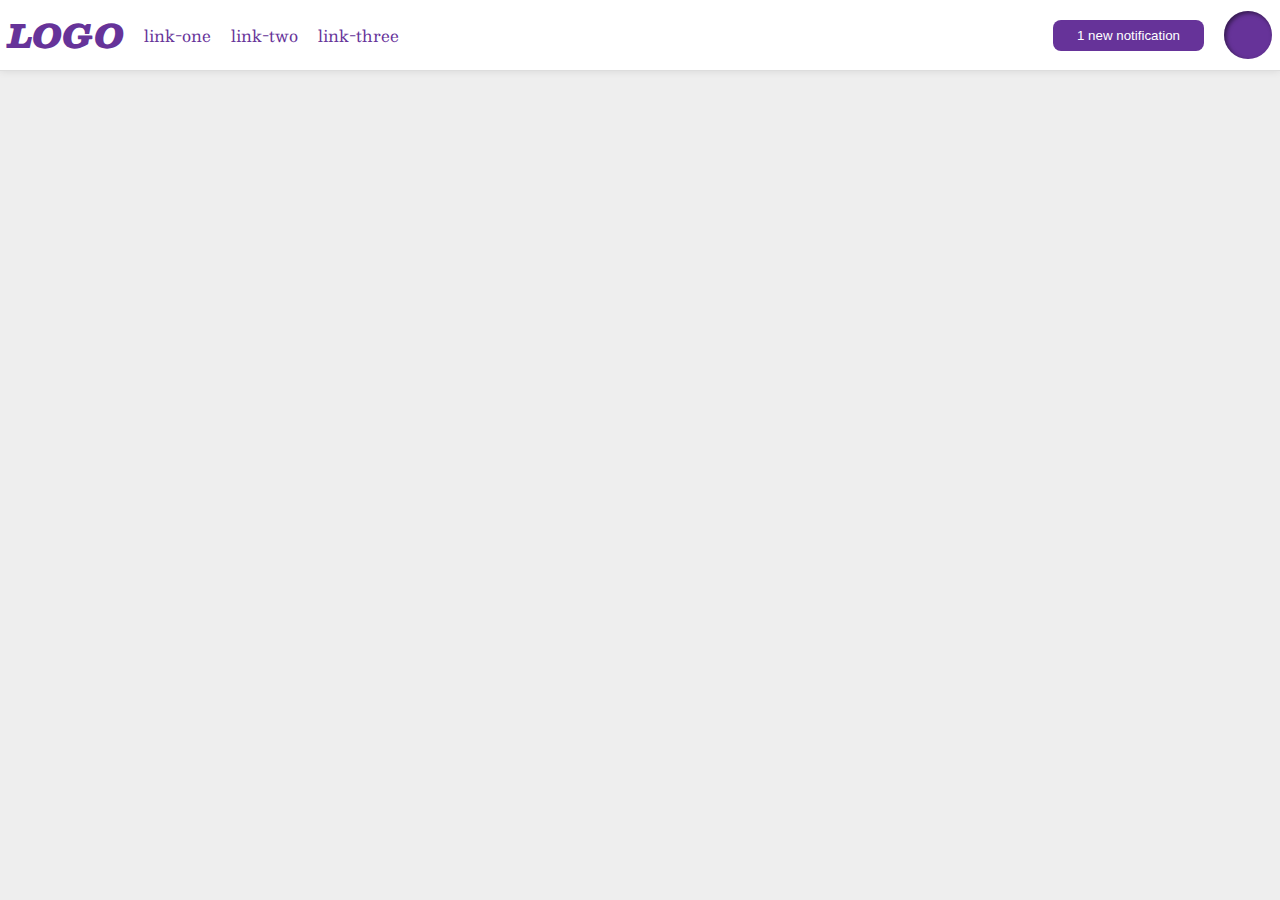
<file: flex/03-flex-header-2/index.html>
<!DOCTYPE html>
<html lang="en">
  <head>
    <meta charset="UTF-8">
    <meta http-equiv="X-UA-Compatible" content="IE=edge">
    <meta name="viewport" content="width=device-width, initial-scale=1.0">
    <title>Flex Header 2</title>
    <link rel="stylesheet" href="style.css">
  </head>
  <body>
    <div class="header">
      <div class="left-div">      
        <div class="logo">
          LOGO
        </div>
        <ul class="links">
          <li><a href="google.com">link-one</a></li>
          <li><a href="google.com">link-two</a></li>
          <li><a href="google.com">link-three</a></li>
        </ul>
      </div>
      <div class="right-div">
        <button class="notifications">
          1 new notification
        </button>
        <div class="profile-image"></div>
      </div>
    </div>
  </body>
</html>
</file>
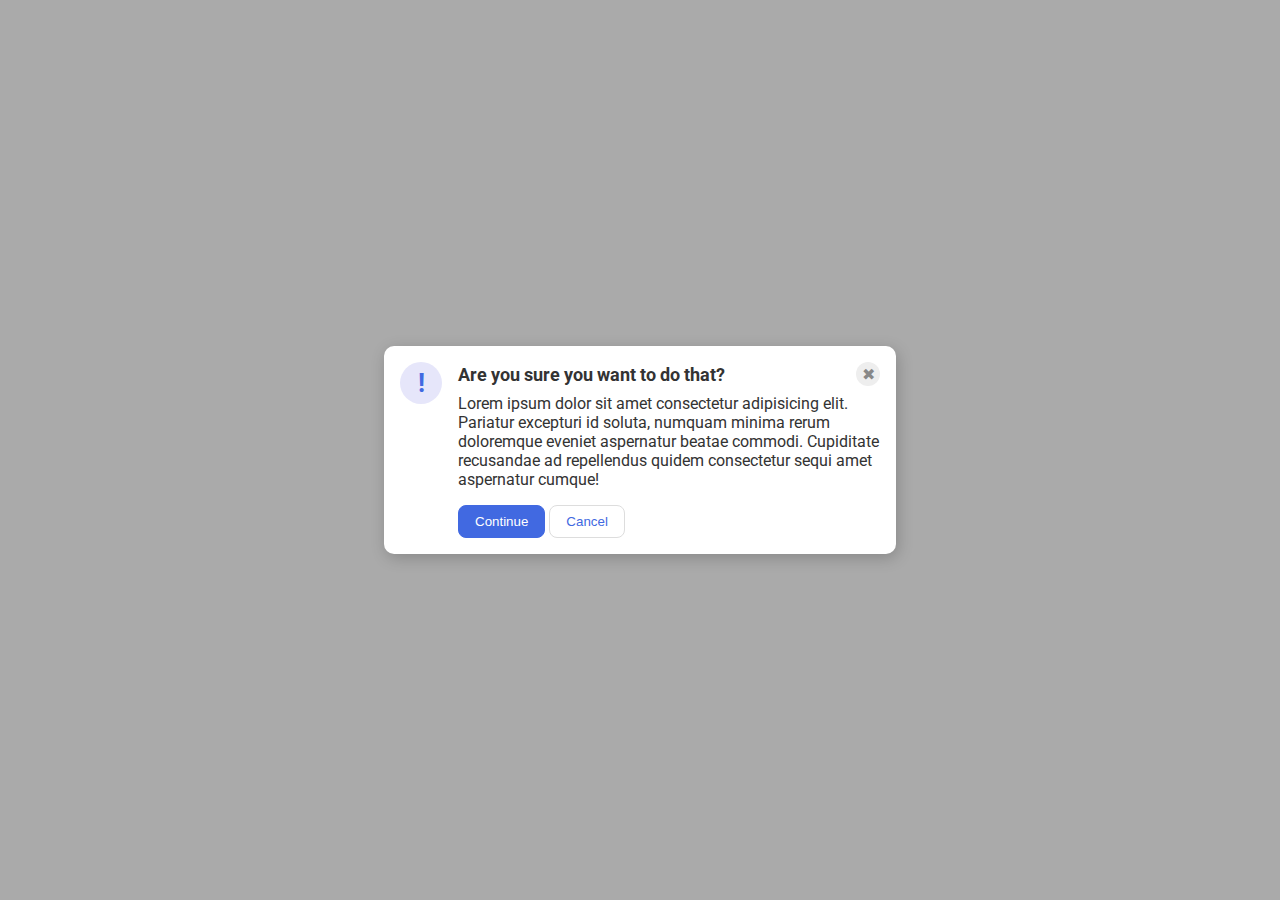
<file: flex/05-flex-modal/index.html>
<!DOCTYPE html>
<html lang="en">
  <head>
    <meta charset="UTF-8">
    <meta http-equiv="X-UA-Compatible" content="IE=edge">
    <meta name="viewport" content="width=device-width, initial-scale=1.0">
    <link rel="stylesheet" href="style.css">
    <title>Modal</title>
  </head>
  <body>
    <div class="modal">     
      <div class="icon">!</div>
      <div class="container">
        <div class="header">Are you sure you want to do that?
          <div class="close-button">✖</div>
        </div>
       
      
        <div class="text">Lorem ipsum dolor sit amet consectetur adipisicing elit. Pariatur excepturi id soluta, numquam minima rerum doloremque eveniet aspernatur beatae commodi. Cupiditate recusandae ad repellendus quidem consectetur sequi amet aspernatur cumque!</div>
        <button class="continue">Continue</button>
        <button class="cancel">Cancel</button>
      </div>
    </div>
  </body>
</html>
</file>
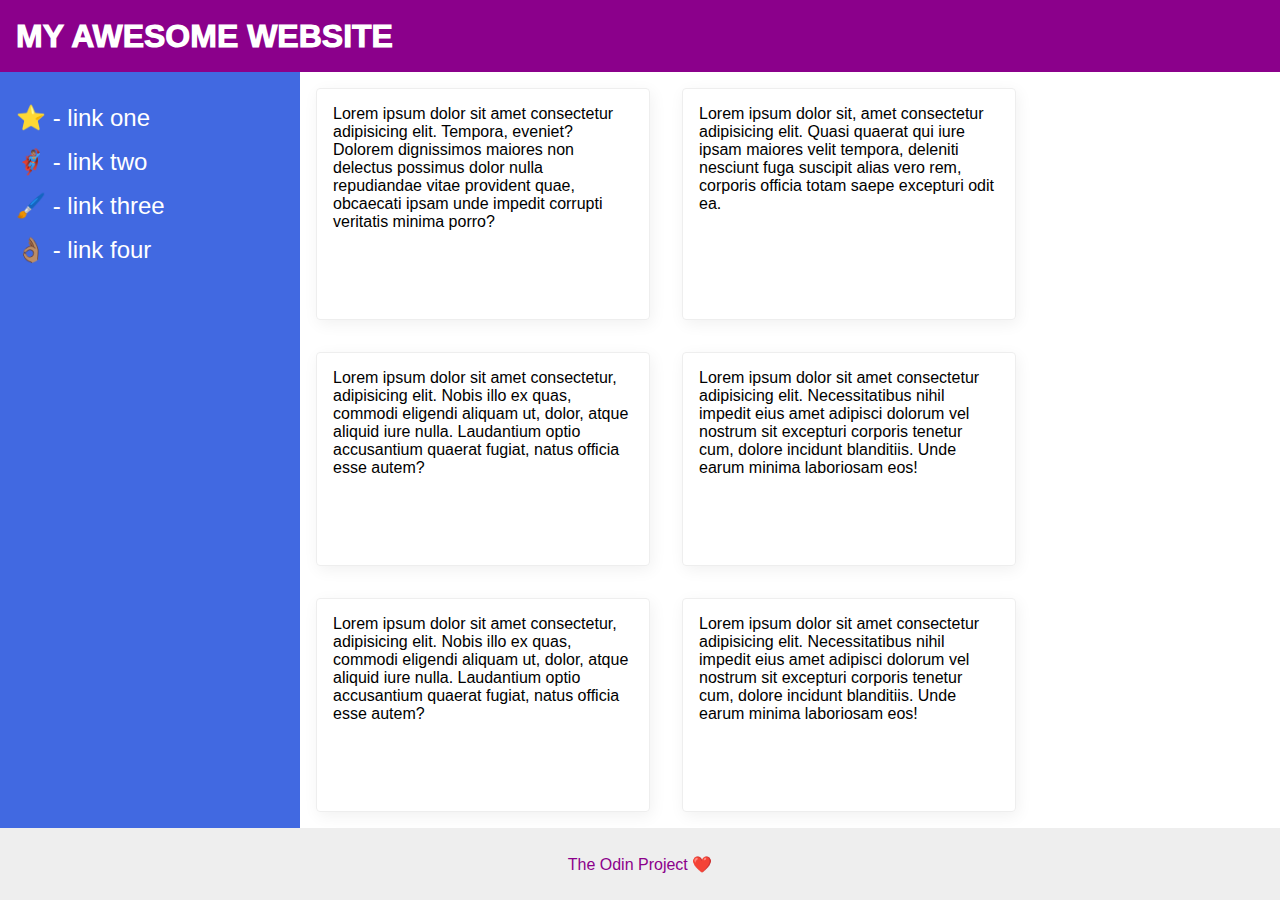
<file: flex/07-flex-layout-2/index.html>
<!DOCTYPE html>
<html lang="en">
  <head>
    <meta charset="UTF-8">
    <meta http-equiv="X-UA-Compatible" content="IE=edge">
    <meta name="viewport" content="width=device-width, initial-scale=1.0">
    <title>The Holy Grail</title>
    <link rel="stylesheet" href="style.css">
  </head>
  <body>
    <div class="header">
      MY AWESOME WEBSITE
    </div>
    
    <div class="content">
      <div class="sidebar">
        <ul>
          <li><a href="#">⭐ - link one</a></li>
          <li><a href="#">🦸🏽‍♂️ - link two</a></li>
          <li><a href="#">🖌️ - link three</a></li>
          <li><a href="#">👌🏽 - link four</a></li>
        </ul>
      </div>
      <div class="cards">
        <div class="card">Lorem ipsum dolor sit amet consectetur adipisicing elit. Tempora, eveniet? Dolorem dignissimos maiores non delectus possimus dolor nulla repudiandae vitae provident quae, obcaecati ipsam unde impedit corrupti veritatis minima porro?</div>
        <div class="card">Lorem ipsum dolor sit, amet consectetur adipisicing elit. Quasi quaerat qui iure ipsam maiores velit tempora, deleniti nesciunt fuga suscipit alias vero rem, corporis officia totam saepe excepturi odit ea.</div>
        <div class="card">Lorem ipsum dolor sit amet consectetur, adipisicing elit. Nobis illo ex quas, commodi eligendi aliquam ut, dolor, atque aliquid iure nulla. Laudantium optio accusantium quaerat fugiat, natus officia esse autem?</div>
        <div class="card">Lorem ipsum dolor sit amet consectetur adipisicing elit. Necessitatibus nihil impedit eius amet adipisci dolorum vel nostrum sit excepturi corporis tenetur cum, dolore incidunt blanditiis. Unde earum minima laboriosam eos!</div>
        <div class="card">Lorem ipsum dolor sit amet consectetur, adipisicing elit. Nobis illo ex quas, commodi eligendi aliquam ut, dolor, atque aliquid iure nulla. Laudantium optio accusantium quaerat fugiat, natus officia esse autem?</div>
        <div class="card">Lorem ipsum dolor sit amet consectetur adipisicing elit. Necessitatibus nihil impedit eius amet adipisci dolorum vel nostrum sit excepturi corporis tenetur cum, dolore incidunt blanditiis. Unde earum minima laboriosam eos!</div>
      </div>
    </div>  
    <div class="footer">
      The Odin Project ❤️
    </div>
  </body>
</html>
</file>
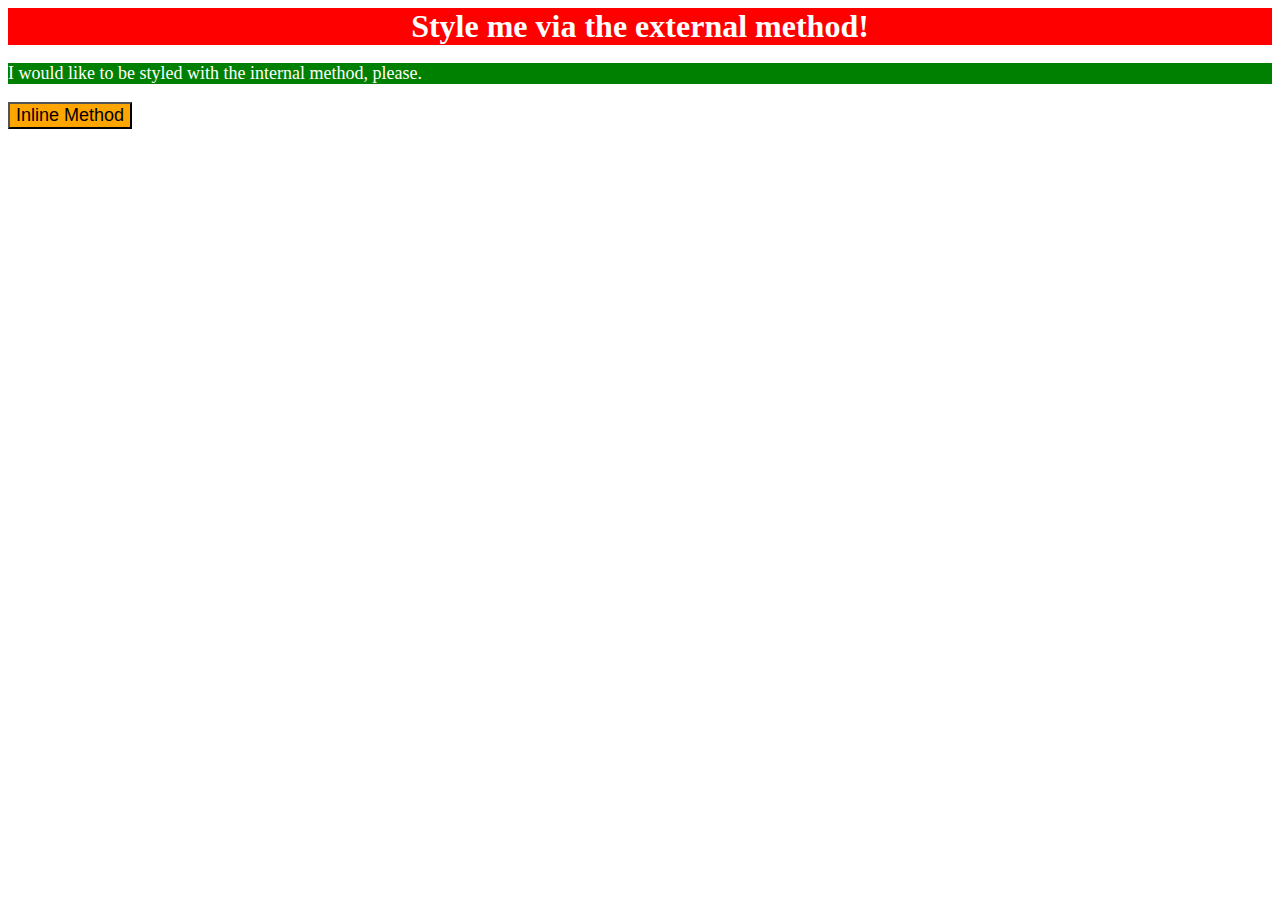
<file: foundations/01-css-methods/index.html>
<!DOCTYPE html>
<html lang="en">
  <head>
    <link rel="stylesheet" href="styles.css">
    <meta charset="UTF-8">
    <meta http-equiv="X-UA-Compatible" content="IE=edge">
    <meta name="viewport" content="width=device-width, initial-scale=1.0">
    <title>Methods for Adding CSS</title>
    <style>
      /*  `p`: a green background, white text, and a font size of 18px */
      p{
        background-color: green;
        color: white;
        font-size: 18px;
      }
    </style>
  </head>
  <body>
    <div>Style me via the external method!</div>
    <p>I would like to be styled with the internal method, please.</p>
    <!-- `button`: an orange background and a font size of 18px -->
    <button style="background-color: orange; font-size: 18px;" >Inline Method</button>
    
  </body>
</html>
</file>
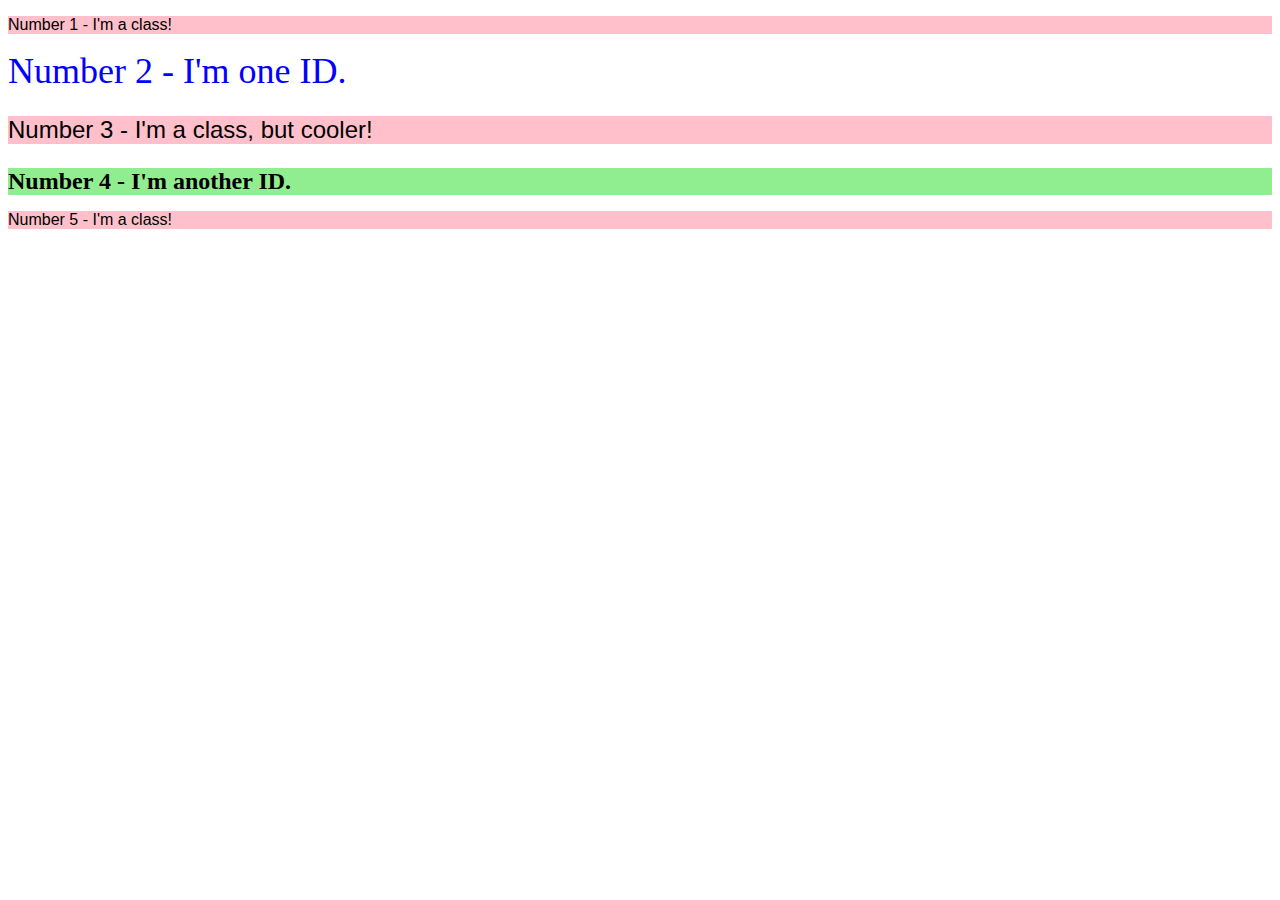
<file: foundations/02-class-id-selectors/index.html>
<!DOCTYPE html>
<html lang="en">
  <head>
    <meta charset="UTF-8">
    <meta http-equiv="X-UA-Compatible" content="IE=edge">
    <meta name="viewport" content="width=device-width, initial-scale=1.0">
    <title>Class and ID Selectors</title>
    <link rel="stylesheet" href="style.css">
  </head>
  <body>
    <p class="odd1">Number 1 - I'm a class!</p>
    <div id="id1">Number 2 - I'm one ID.</div>
    <p class="odd1 odd2">Number 3 - I'm a class, but cooler!</p>
    <div id="id2">Number 4 - I'm another ID.</div>
    <p class="odd1">Number 5 - I'm a class!</p>
  </body>
</html>
</file>
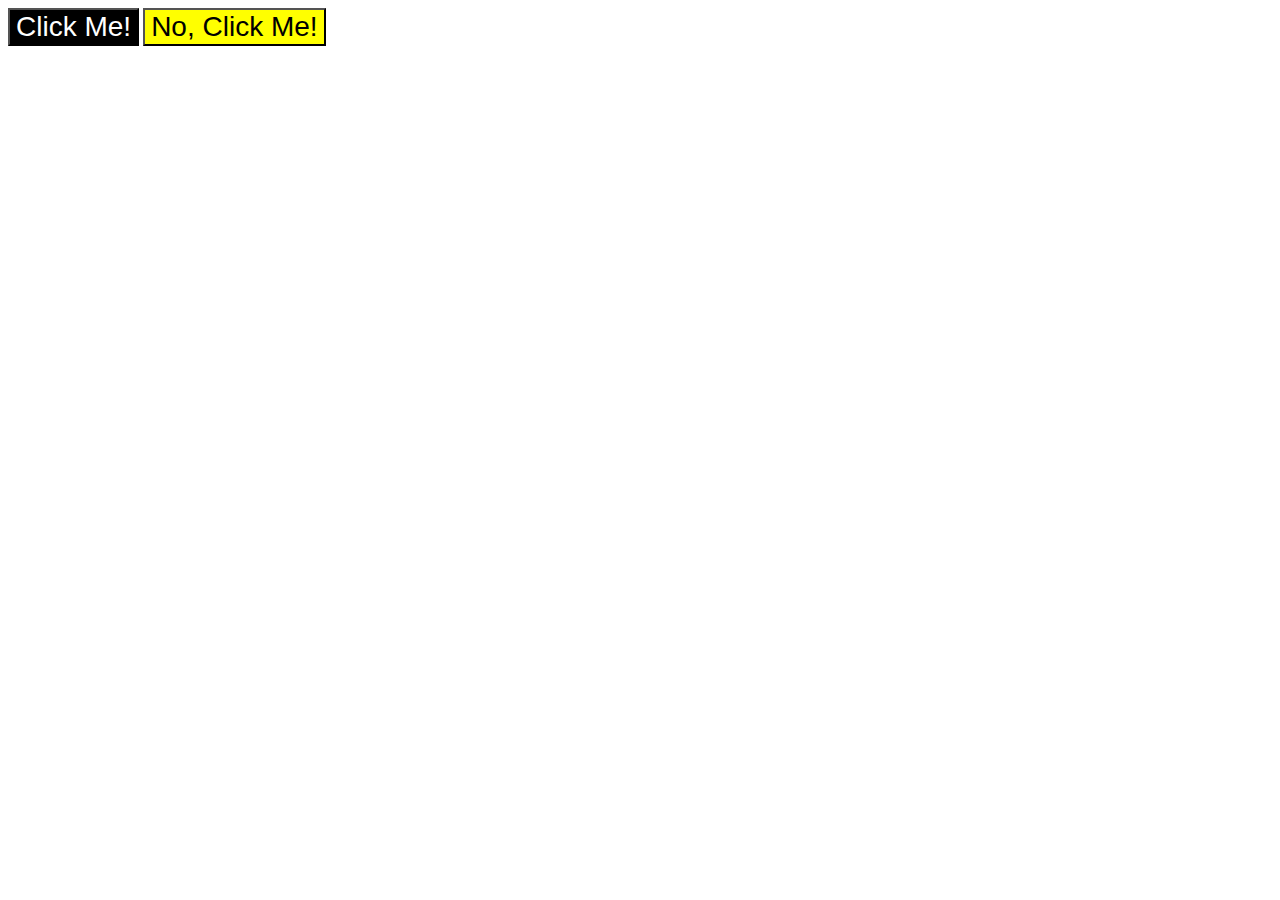
<file: foundations/03-grouping-selectors/index.html>
<!DOCTYPE html>
<html lang="en">
  <head>
    <meta charset="UTF-8">
    <meta http-equiv="X-UA-Compatible" content="IE=edge">
    <meta name="viewport" content="width=device-width, initial-scale=1.0">
    <title>Grouping Selectors</title>
    <link rel="stylesheet" href="style.css">
  </head>
  <body>
    <button class="click">Click Me!</button>
    <button class="no-click">No, Click Me!</button>
  </body>
</html>
</file>
<file: flex/03-flex-header-2/style.css>
/* this is some magical font-importing.  
you'll learn about it later. */
@import url('https://fonts.googleapis.com/css2?family=Besley:ital,wght@0,400;1,900&display=swap');

body {
  margin: 0;
  background: #eee;
  font-family: Besley, serif;
}

.header {
  padding: 8px;
  background: white;
  border-bottom: 1px solid #ddd;
  box-shadow: 0 0 8px rgba(0,0,0,.1);
  display: flex;
  align-items: center;
  justify-content: space-between;
  
}

.header div{
  display: flex;
  gap: 20px;
  align-items: center;
}

.profile-image {
  background: rebeccapurple;
  box-shadow: inset 2px 2px 4px rgba(0,0,0,.5);
  border-radius: 50%;
  width: 48px;
  height:  48px;
}

.logo {
  color: rebeccapurple;
  font-size: 32px;
  font-weight: 900;
  font-style: italic;
}

button {
  border: none;
  border-radius: 8px;
  background: rebeccapurple;
  color: white;
  padding: 8px 24px;
}

a {
  /* this removes the line under our links */
  text-decoration: none;
  color: rebeccapurple;
}

ul {
  list-style-type: none;
  display: flex;
  gap: 20px;
  margin: 0;
  padding: 0;
}



/* - Everything is centered vertically inside the header.
- There is 8px space between everything and the edge of the header.
- Items are arranged horizontally as seen in the outcome image.
- There is 16px between each item on both sides of the header.
- flex is used to arrange everything. */
</file>
<file: flex/05-flex-modal/style.css>
@import url('https://fonts.googleapis.com/css2?family=Roboto:wght@400;700&display=swap');


html, body {
  height: 100%;
}

body {
  font-family: Roboto, sans-serif;
  margin: 0;
  background: #aaa;
  color: #333;
  /* I'll give you this one for free lol */
  display: flex;
  align-items: center;
  justify-content: center;
}

.modal {
  background: white;
  width: 480px;
  border-radius: 10px;
  box-shadow: 2px 4px 16px rgba(0,0,0,.2);
  display: flex;
  gap: 16px;
  padding: 16px;
}

.icon {
  color: royalblue;
  font-size: 26px;
  font-weight: 700;
  background: lavender;
  width: 42px;
  height: 42px;
  border-radius: 50%;
  display: flex;
  align-items: center;
  justify-content: center;
  flex-shrink: 0;
}

.header {
  display: flex;
  align-items: center;
  justify-content: space-between;
  font-size: 18px;
  font-weight: 700;
  margin-bottom: 8px;
}

.text{
  margin-bottom: 16px;
}

.close-button {
  background: #eee;
  border-radius: 50%;
  color: #888;
  font-weight: 400;
  font-size: 16px;
  height: 24px;
  width: 24px;
  display: flex;
  align-items: center;
  justify-content: center;
}

button {
  padding: 8px 16px;
  border-radius: 8px;
}

button.continue {
  background: royalblue;
  border: 1px solid royalblue;
  color: white;
}

button.cancel {
  background: white;
  border: 1px solid #ddd;
  color: royalblue;
}


/* 
- The blue icon is aligned to the left.
- There is equal space on either side of the icon (the gaps between the icon and the edge of the card, and the icon and the text, are the same).
- There is padding around the edge of the modal.
- The header, text, and buttons are aligned with each other.
- The header is bold and a slightly larger text-size than the text.
- The close button is vertically aligned with the header, and aligned in the top-right of the card.  */
</file>
<file: flex/07-flex-layout-2/style.css>
body {
  font-family: -apple-system, BlinkMacSystemFont, 'Segoe UI', Roboto, Oxygen, Ubuntu, Cantarell, 'Open Sans', 'Helvetica Neue', sans-serif;
  margin: 0;
  min-height: 100vh;
  display: flex;
  flex-direction: column;
}

a {
  text-decoration: none;
  color: white;
  font-size: 24px;  
}

ul {
  list-style-type: none;
  padding: 16px;
  display: flex;
  flex-direction: column;
  gap: 16px;  
  
}

.header {
  height: 72px;
  background: darkmagenta;
  color: white;
  font-size: 32px;
  font-weight: 1000; 
  display: flex;
  justify-content: flex-start;
  align-items: center;
  padding-left: 16px;
  
}

.content {
  display: flex;
  flex: 1;
}

.cards {
  display: flex;
  flex-wrap: wrap;
 
  
}
.card {
  padding: 16px;
  margin: 16px;
  width: 300px;
}

.footer {
  height: 72px;
  background: #eee;
  color: darkmagenta;
  display: flex;
  justify-content: center;
  align-items: center;
}

.sidebar {
  width: 300px;
  background: royalblue;
  display: flex;  
  flex-shrink: 0;
   
  
}

.card {
  border: 1px solid #eee;
  box-shadow: 2px 4px 16px rgba(0,0,0,.06);
  border-radius: 4px;
}


/* - The header text is size 32px and weight 900.
- The header text is vertically centered and 16px from the edge of the screen.
- The footer is pushed to the bottom of the screen (the footer may go _below_ the bottom of the screen if the content of the 'cards' section overflows and/or if your screen is shorter).
- The footer text is centered horizontally and vertically.
- The sidebar and cards take up all available space above the footer.
- The sidebar is 300px wide (and it doesn't shrink).
- The sidebar links are size 24px, are white, and do not have the underline text decoration.
- The sidebar has 16px padding.
- There is 32px padding around the 'cards' section.
- The cards are arranged horizontally, but wrap to multiple lines when they run out of room on the page. */
</file>
<file: foundations/01-css-methods/styles.css>
/* `div`: a red background, white text, a font size of 32px, center aligned, and bold */

div {
    background-color: red;
    color: white;
    font-size: 32px;
    text-align: center;
    font-weight: bold;

}
</file>
<file: foundations/02-class-id-selectors/style.css>
/* * **All odd numbered elements**: a light red/pink background, and a list of fonts containing `Verdana` and `DejaVu Sans` with `sans-serif` as a fallback
* **The second element**: blue text and a font size of 36px
* **The third element**: in addition to the styles for all odd numbered elements, add a font size of 24px
* **The fourth element**: a light green background, a font size of 24px, and bold */

.odd1 {
    background-color: pink;
    font-family: Verdana,DejaVu,sans-serif;
}

.odd2 {
    font-size: 24px;

}

#id1 {
    color: blue;
    font-size: 36px;
}

#id2 {
    background-color: lightgreen;
    font-size: 24px;
    font-weight: bold;


}
</file>
<file: foundations/03-grouping-selectors/style.css>
/* * **The first element**: a black background and white text
* **The second element**: a yellow background
* **Both elements**: a font size of 28px and a list of fonts containing `Helvetica` and `Times New Roman`, with `sans-serif` as a fallback 
 */


 .click,
 .no-click{
    font-size: 28px;
    font-family: Helvetica,"Times New Roman", sans-serif;
 }


 .click{
    background-color: black;
    color: white;
 }

 .no-click{
    background-color: yellow;
    

 }
</file>
